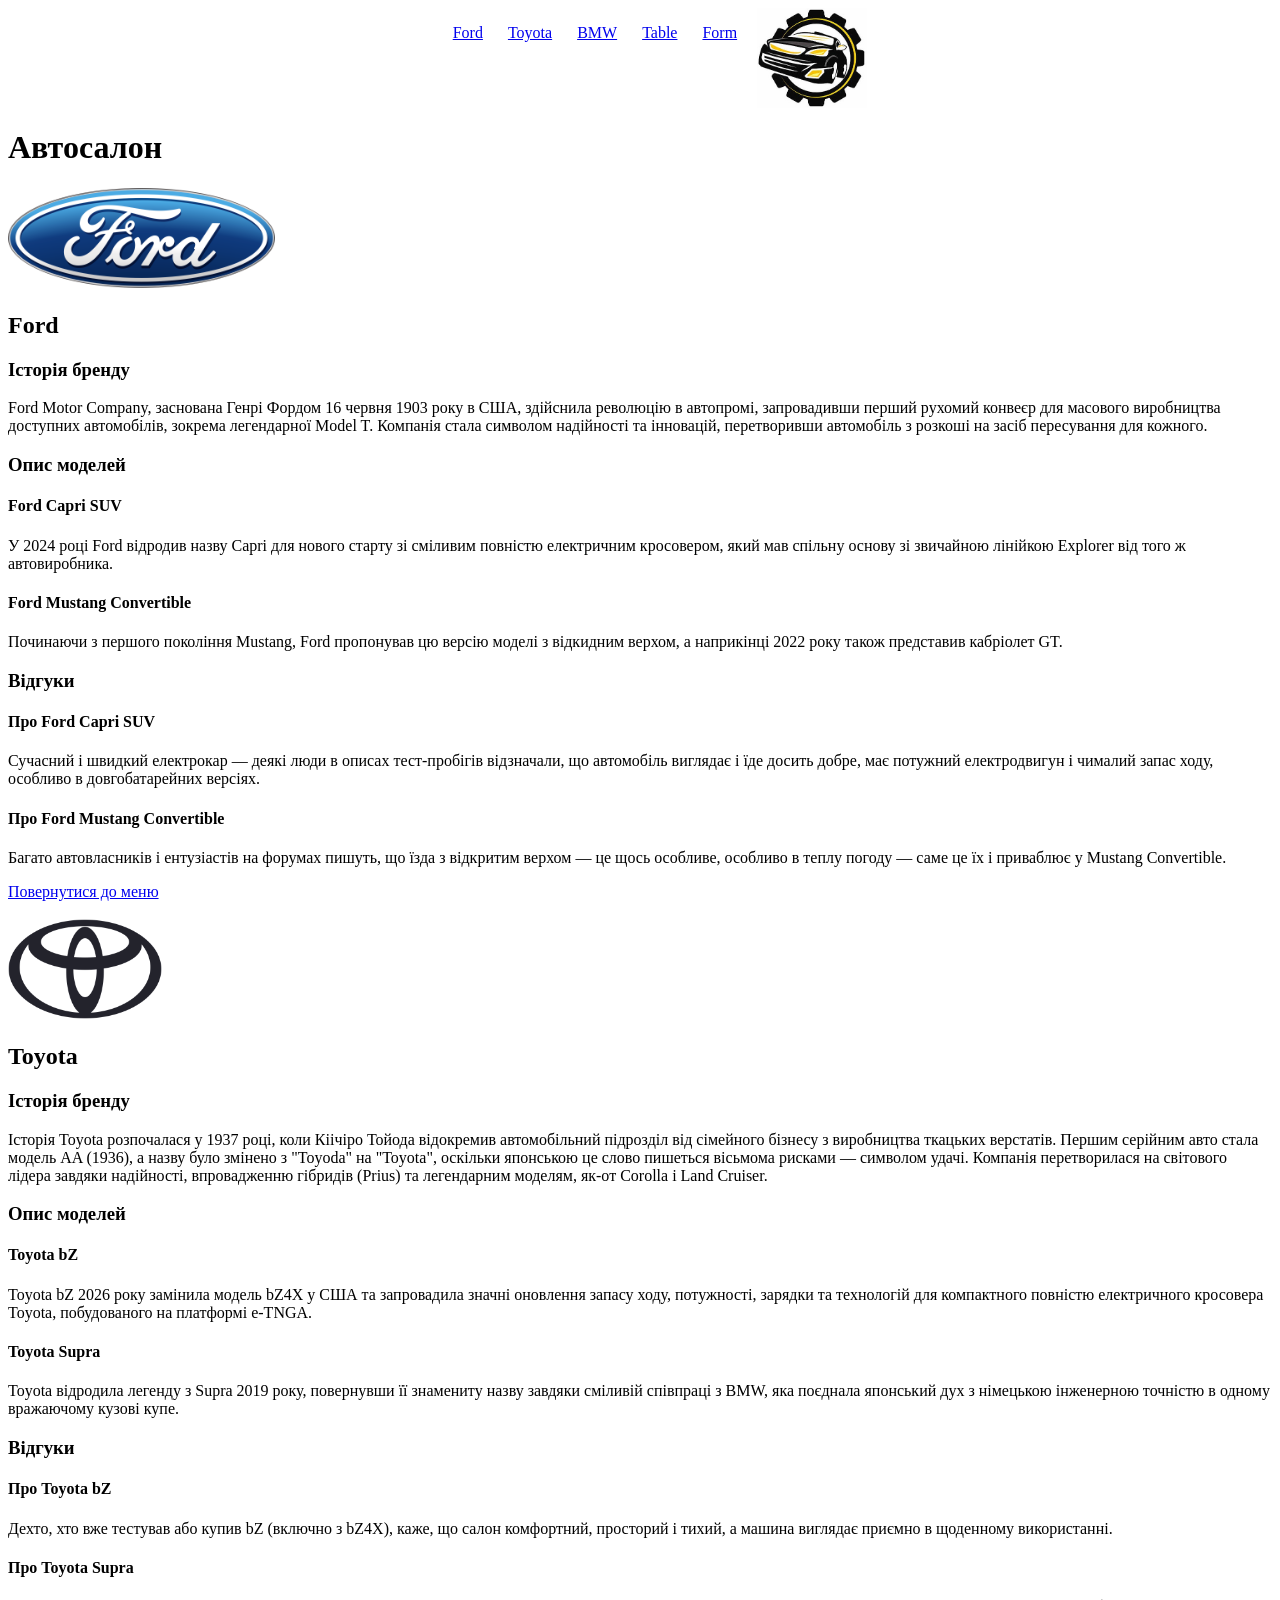
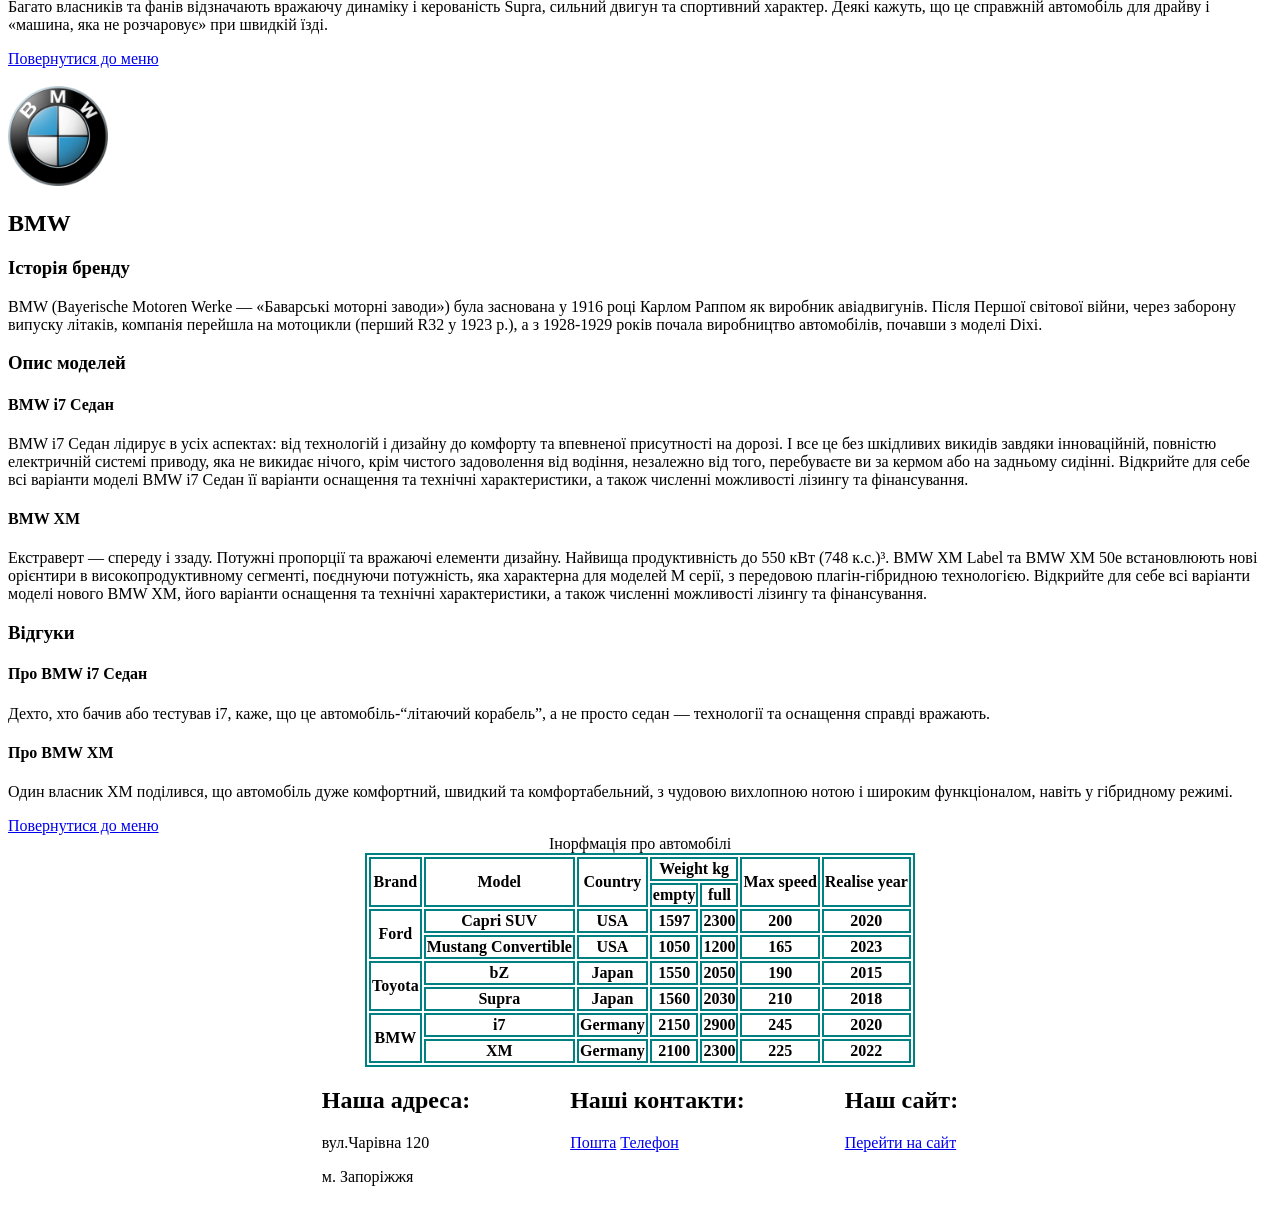
<file: index.html>
<!DOCTYPE html>
<html lang="uk">
<head>
    <meta charset="UTF-8">
    <meta name="viewport" content="width=device-width, initial-scale=1.0">
    <title>Головна сторінка</title>
    <link rel="stylesheet" href="./Assets/CSS/main.css">
    <link rel="icon" type="image/png" href="./Assets/Images/logo.jpg">
</head>
<body>
    <header>
        <nav class="menu">
            <ul>
                <li><a href="#ford">Ford</a></li>
                <li><a href="#toyota">Toyota</a></li>
                <li><a href="#bmw">BMW</a></li>
                <li><a href="#table-car-info">Table</a></li>
                <li><a href="./Assets/Html/Form.html">Form</a></li>
            </ul>
            <img src="Assets/Images/logo.jpg" alt="Shop logo">
        </nav>
    </header>
    <main>
        <h1>Автосалон</h1>
        <!-- Ford -->
        <article>
            <img src="Assets/Images/ford-logo.png" alt="Ford logo">
            <h2 id="ford">Ford</h2>
            <section>
                <h3>Історія бренду</h3>
                <p>Ford Motor Company, заснована Генрі Фордом 16 червня 1903 року в США, здійснила революцію в автопромі, запровадивши перший рухомий конвеєр для масового виробництва доступних автомобілів, зокрема легендарної Model T. Компанія стала символом надійності та інновацій, перетворивши автомобіль з розкоші на засіб пересування для кожного.</p>
            </section>
            <section>
                <h3>Опис моделей</h3>
                <article>
                    <h4>Ford Capri SUV</h4>
                    <p>У 2024 році Ford відродив назву Capri для нового старту зі сміливим повністю електричним кросовером, який мав спільну основу зі звичайною лінійкою Explorer від того ж автовиробника.</p>
                </article>
                <article>
                    <h4>Ford Mustang Convertible</h4>
                    <p>Починаючи з першого покоління Mustang, Ford пропонував цю версію моделі з відкидним верхом, а наприкінці 2022 року також представив кабріолет GT.</p>
                </article>
            </section>
            <section>
                <h3>Відгуки</h3>
                <article>
                    <h4>Про Ford Capri SUV</h4>
                    <p>Сучасний і швидкий електрокар — деякі люди в описах тест‑пробігів відзначали, що автомобіль виглядає і їде досить добре, має потужний електродвигун і чималий запас ходу, особливо в довгобатарейних версіях.</p>
                </article>
                <article>
                    <h4>Про Ford Mustang Convertible</h4>
                    <p>Багато автовласників і ентузіастів на форумах пишуть, що їзда з відкритим верхом — це щось особливе, особливо в теплу погоду — саме це їх і приваблює у Mustang Convertible.</p>
                </article>
            </section>
            <a href="#">Повернутися до меню</a>
        </article>
        <br>
        <!-- Toyota -->
        <article>
            <img src="Assets/Images/toyota-logo.png" alt="Toyota logo">
            <h2 id="toyota">Toyota</h2>
            <section>
                <h3>Історія бренду</h3>
                <p>Історія Toyota розпочалася у 1937 році, коли Кіічіро Тойода відокремив автомобільний підрозділ від сімейного бізнесу з виробництва ткацьких верстатів. Першим серійним авто стала модель AA (1936), а назву було змінено з "Toyoda" на "Toyota", оскільки японською це слово пишеться вісьмома рисками — символом удачі. Компанія перетворилася на світового лідера завдяки надійності, впровадженню гібридів (Prius) та легендарним моделям, як-от Corolla і Land Cruiser.</p>
            </section>
            <section>
                <h3>Опис моделей</h3>
                <article>
                    <h4>Toyota bZ</h4>
                    <p>Toyota bZ 2026 року замінила модель bZ4X у США та запровадила значні оновлення запасу ходу, потужності, зарядки та технологій для компактного повністю електричного кросовера Toyota, побудованого на платформі e-TNGA.</p>
                </article>
               
                <article>
                    <h4>Toyota Supra</h4>
                    <p>Toyota відродила легенду з Supra 2019 року, повернувши її знамениту назву завдяки сміливій співпраці з BMW, яка поєднала японський дух з німецькою інженерною точністю в одному вражаючому кузові купе.</p>
                </article>
            </section>
            <section>
                <h3>Відгуки</h3>
                <article>
                    <h4>Про Toyota bZ</h4>
                    <p>Дехто, хто вже тестував або купив bZ (включно з bZ4X), каже, що салон комфортний, просторий і тихий, а машина виглядає приємно в щоденному використанні.</p>
                </article>
               
                <article>
                    <h4>Про Toyota Supra</h4>
                    <p>Багато власників та фанів відзначають вражаючу динаміку і керованість Supra, сильний двигун та спортивний характер. Деякі кажуть, що це справжній автомобіль для драйву і «машина, яка не розчаровує» при швидкій їзді.</p> 
                </article>
            </section>
            <a href="#">Повернутися до меню</a>
        </article>
        <br>
        <!-- BMW -->
        <article>
            <img src="Assets/Images/bmw-logo.png" alt="BMW logo">
            <h2 id="bmw">BMW</h2>
            <section>
                <h3>Історія бренду</h3>
                <p>BMW (Bayerische Motoren Werke — «Баварські моторні заводи») була заснована у 1916 році Карлом Раппом як виробник авіадвигунів. Після Першої світової війни, через заборону випуску літаків, компанія перейшла на мотоцикли (перший R32 у 1923 р.), а з 1928-1929 років почала виробництво автомобілів, почавши з моделі Dixi. </p>
            </section>
            <section>
                <h3>Опис моделей</h3>
                <article>
                    <h4>BMW i7 Седан</h4>
                    <p>BMW i7 Седан лідирує в усіх аспектах: від технологій і дизайну до комфорту та впевненої присутності на дорозі. І все це без шкідливих викидів завдяки інноваційній, повністю     електричній системі приводу, яка не викидає нічого, крім чистого задоволення від водіння, незалежно від того, перебуваєте ви за кермом або на задньому сидінні. Відкрийте для себе всі варіанти моделі BMW i7 Седан її варіанти оснащення та технічні характеристики, а також численні можливості лізингу та фінансування.</p>
                </article>
                <article>
                    <h4>BMW XM</h4>
                    <p>Екстраверт — спереду і ззаду. Потужні пропорції та вражаючі елементи дизайну. Найвища продуктивність до 550 кВт (748 к.с.)³. BMW XM Label та BMW XM 50e встановлюють нові орієнтири в високопродуктивному сегменті, поєднуючи потужність, яка характерна для моделей M серії, з передовою плагін-гібридною технологією. Відкрийте для себе всі варіанти моделі нового BMW XM, його варіанти оснащення та технічні характеристики, а також численні можливості лізингу та фінансування.</p>
                </article>
            </section>
            <section>
                <h3>Відгуки</h3>
                <article>
                    <h4>Про BMW i7 Седан</h4>
                    <p>Дехто, хто бачив або тестував i7, каже, що це автомобіль‑“літаючий корабель”, а не просто седан — технології та оснащення справді вражають.</p>
                </article>
                <article>
                    <h4>Про BMW XM</h4>
                    <p>Один власник XM поділився, що автомобіль дуже комфортний, швидкий та комфортабельний, з чудовою вихлопною нотою і широким функціоналом, навіть у гібридному режимі.</p>
                </article>
            </section>  
            <a href="#">Повернутися до меню</a>
        </article>

        <!-- Таблиця -->
        <article>
            <table id="table-car-info">
                <caption>Інорфмація про автомобілі</caption>
                <thead>
                    <tr>
                        <th rowspan="2">Brand</th>
                        <th rowspan="2">Model</th>
                        <th rowspan="2">Country</th>
                        <th colspan="2">Weight kg</th>
                        <th rowspan="2">Max speed</th>
                        <th rowspan="2">Realise year</th>
                    </tr>
                    <tr>
                        <th>empty</th>
                        <th>full</th>
                    </tr>
                </thead>
                <tbody>
                    <!-- ford -->
                    <tr>
                        <th rowspan="2">Ford</th>
                        <th>Capri SUV</th>
                        <th>USA</th>
                        <th>1597</th>
                        <th>2300</th>
                        <th>200</th>
                        <th>2020</th>
                    </tr>
                    <tr>
                        <th>Mustang Convertible</th>
                        <th>USA</th>
                        <th>1050</th>
                        <th>1200</th>
                        <th>165</th>
                        <th>2023</th>
                    </tr>
                    <!-- toyota -->
                    <tr>
                        <th rowspan="2">Toyota</th>
                        <th>bZ</th>
                        <th>Japan</th>
                        <th>1550</th>
                        <th>2050</th>
                        <th>190</th>
                        <th>2015</th>
                    </tr>
                    <tr>
                        <th>Supra</th>
                        <th>Japan</th>
                        <th>1560</th>
                        <th>2030</th>
                        <th>210</th>
                        <th>2018</th>
                    </tr>
                     <!-- bmw -->
                    <tr>
                        <th rowspan="2">BMW</th>
                        <th>i7</th>
                        <th>Germany</th>
                        <th>2150</th>
                        <th>2900</th>
                        <th>245</th>
                        <th>2020</th>
                    </tr>
                    <tr>
                        <th>XM</th>
                        <th>Germany</th>
                        <th>2100</th>
                        <th>2300</th>
                        <th>225</th>
                        <th>2022</th>
                    </tr>
                </tbody>
            </table>
        </article>
    </main>

    <footer class="footer">
        <div>
            <h2>Наша адреса:</h2>
            <p>вул.Чарівна 120</p> 
            <p>м. Запоріжжя</p>
        </div>
        <div>
            <h2>Наші контакти:</h2>
            <a href="mailto:test@test.com">Пошта</a>
            <a href="tel:+380123456789">Телефон</a> 
        </div>
        <div>
            <h2>Наш сайт:</h2>
            <a href="https://developer.mozilla.org/en-US/" target="_blank">Перейти на сайт</a>
        </div>
    </footer>
</body>
</html>
</file>
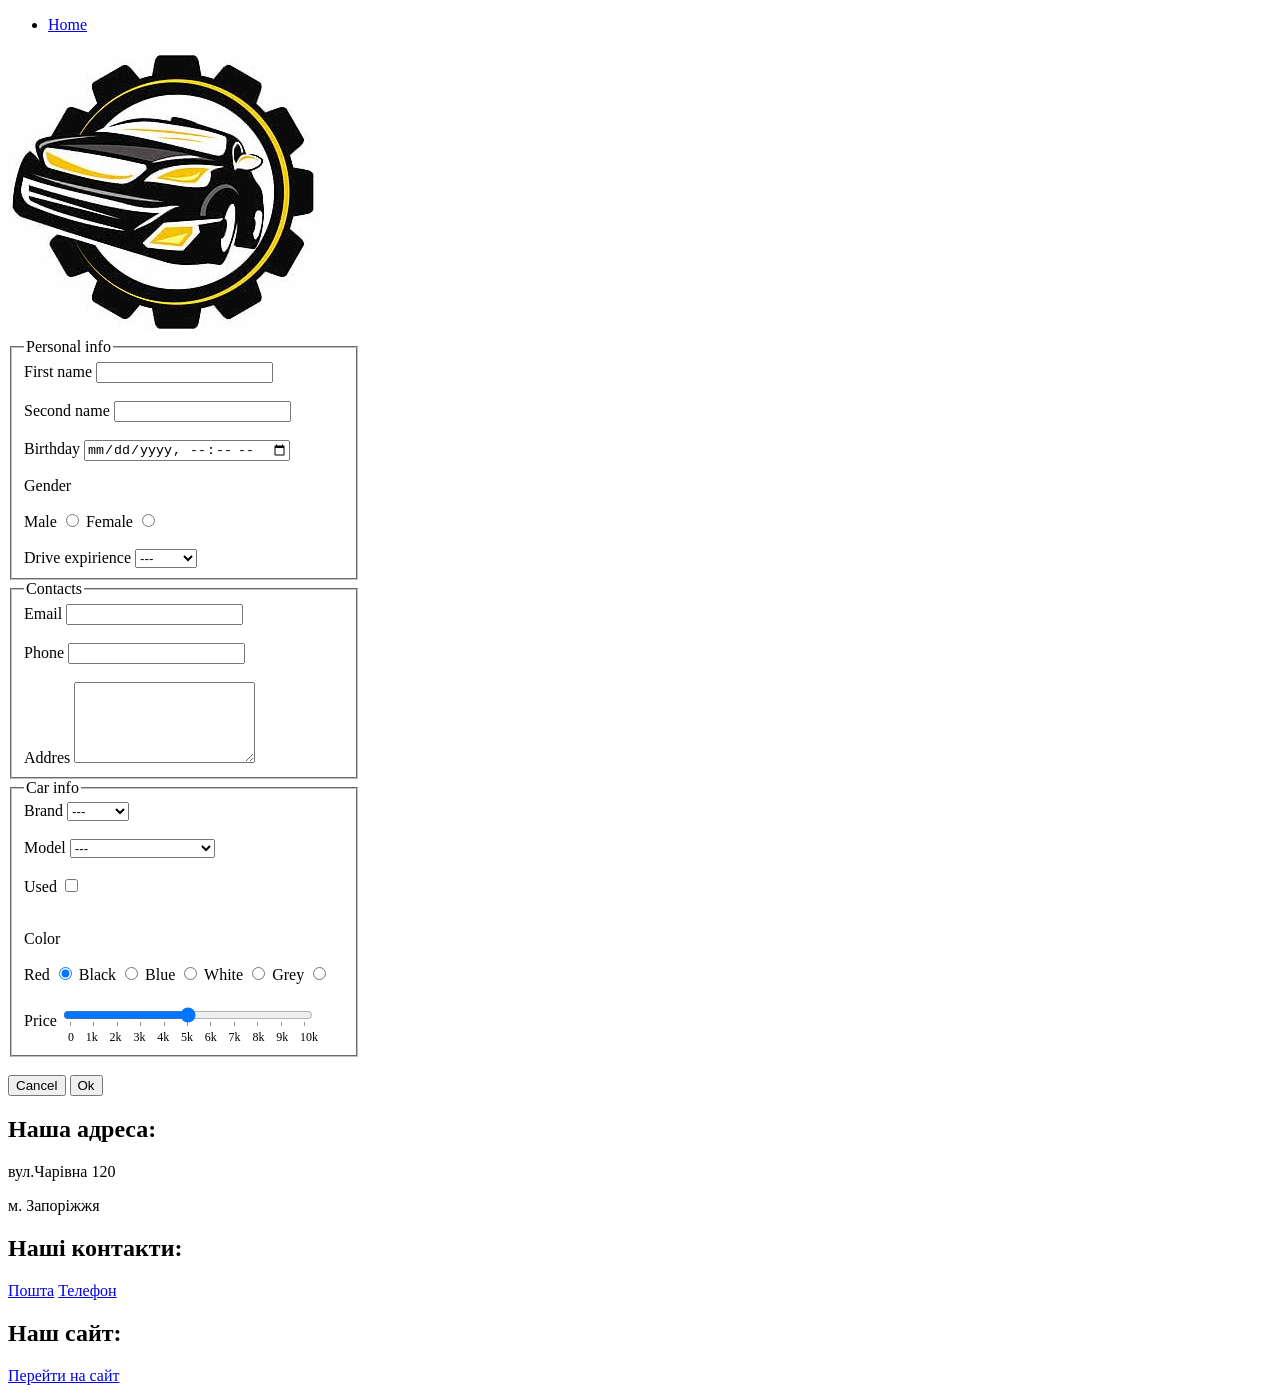
<file: Assets/Html/Form.html>
<!DOCTYPE html>
<html lang="uk">
<head>
    <meta charset="UTF-8">
    <meta name="viewport" content="width=device-width, initial-scale=1.0">
    <title>Form</title>
    <link rel="stylesheet" href="../CSS/Form.css">
    <link rel="icon" type="image/png" href="../Images/logo.jpg">
</head>
<body>
    <header>
        <nav class="menu">
            <ul>
                <li><a href="../../index.html">Home</a></li>
            </ul>
            <img src="../Images/logo.jpg" alt="Логотип магазину">
        </nav>
    </header>

    <main>
        <form>
            <!-- Perdonal info -->
            <div>
                <fieldset>
                    <legend>Personal info</legend>
                    <div>
                        <label for="name">First name</label>
                        <input type="text" name="name" id="name">
                    </div>
                    <div>
                        <br>
                        <label for="surname">Second name</label>
                        <input type="text" name="surname" id="surname">
                    </div>
                    <div>
                        <br>
                        <label for="birthday">Birthday</label>
                        <input type="datetime-local" name="birthday" id="birthday">
                    </div>
                    <div>
                        <p>Gender</p>
                        <label for="gender-m">Male</label>
                        <input type="radio" name="gender" id="gender-m" value="male">
                        <label for="gender-f">Female</label>
                        <input type="radio" name="gender" id="gender-f" value="Female">
                    </div>
                    <div>
                        <br>
                        <label for="drive-exp">Drive expirience</label>
                        <select name="drive-exp" id="drive-exp">
                            <option value="---" selected>---</option>
                            <option value="zero">Zero</option>
                            <option value="middle">Middle</option>
                            <option value="super">Super</option>
                        </select>
                    </div>
                </fieldset>
            </div>
            <!-- Contacts -->
            <div>
                <fieldset>
                    <legend>Contacts</legend>
                    <div>
                        
                        <label for="email">Email</label>
                        <input type="email" name="email" id="email">
                    </div>
                    <div>
                        <br>
                        <label for="phone">Phone</label>
                        <input type="tel" name="phone" id="phone">
                    </div>
                    <div>
                        <br>
                        <label for="addres">Addres</label>
                        <textarea name="addres" id="addres" rows="5" cols="20"></textarea>
                    </div>
                </fieldset>
            </div>
            <!-- Car info -->
            <div>
                <fieldset>
                    <legend>Car info</legend>
                    <div>
                        <label for="brand">Brand</label>
                        <select name="brand" id="brand">
                            <option value="---">---</option>
                            <option value="Ford">Ford</option>
                            <option value="Toyota">Toyota</option>
                            <option value="BMW">BMW</option>
                        </select>
                    </div>
                    <div>
                        <br>
                        <label for="model">Model</label>
                        <select name="model" id="model">
                            <option value="---">---</option>
                            <option value="Capri SUV">Capri SUV</option>
                            <option value="Mustang Convertible">Mustang Convertible</option>
                            <option value="bZ">bZ</option>
                            <option value="Supra">Supra</option>
                            <option value="i7">i7</option>
                            <option value="XM">XM</option>
                        </select>
                    </div>
                    <div>
                        <br>
                        <label for="used">Used</label>
                        <input type="checkbox" id="used" name="used">
                    </div>
                    <div>
                        <br>
                        <p>Color</p>
                        <label for="color-red">Red</label>
                        <input type="radio" name="color" id="color-red" value="red" checked>
                        <label for="color-black">Black</label>
                        <input type="radio" name="color" id="color-black"  value="black">
                        <label for="color-blue">Blue</label>
                        <input type="radio" name="color" id="color-blue"  value="blue">
                        <label for="color-white">White</label>
                        <input type="radio" name="color" id="color-white"  value="white">
                        <label for="color-grey">Grey</label>
                        <input type="radio" name="color" id="color-grey"  value="grey">
                    </div>
                    <div class="car-info">
                        <br>
                        <label for="range">Price</label>
                        <input type="range" name="price" id="range" min="0" max="10000" step="1000"
                        list="money">
                        <datalist id="money">
                            <option value="0" label="0"></option>
                            <option value="1000" label="1k"></option>
                            <option value="2000" label="2k"></option>
                            <option value="3000" label="3k"></option>
                            <option value="4000" label="4k"></option>
                            <option value="5000" label="5k"></option>
                            <option value="6000" label="6k"></option>
                            <option value="7000" label="7k"></option>
                            <option value="8000" label="8k"></option>
                            <option value="9000" label="9k"></option>
                            <option value="10000" label="10k"></option>
                        </datalist>
                    </div>
                </fieldset>
            </div>
            <br>
            <button type="reset">Cancel</button>
            <button type="submit">Ok</button>
        </form>
    </main>

     <footer class="footer">
        <div>
            <h2>Наша адреса:</h2>
            <p>вул.Чарівна 120</p> 
            <p>м. Запоріжжя</p>
        </div>
        <div>
            <h2>Наші контакти:</h2>
            <a href="mailto:test@test.com">Пошта</a>
            <a href="tel:+380123456789">Телефон</a> 
        </div>
        <div>
            <h2>Наш сайт:</h2>
            <a href="https://developer.mozilla.org/en-US/" target="_blank">Перейти на сайт</a>
        </div>
    </footer>
    
</body>
</html>
</file>
<file: Assets/CSS/main.css>
* {
    box-sizing: border-box;
}

.menu ul {
    display: flex;
    flex-direction: row;
    list-style-type: none;
    gap: 25px;
}


.footer {
    display: flex;
    justify-content: center;
    gap: 100px;
}

.menu {
    display: flex;
    gap: 20px;
    justify-content: center;
}

img {
    height: 100px;
}

table, tr, th, td {
    border: 2px solid teal;
}

table {
    margin-left: auto;
    margin-right: auto;
}
</file>
<file: Assets/CSS/Form.css>
fieldset {
    width: 320px;
}

datalist {
    display: flex;
    justify-content: space-between;
    width: 250px;
    position: relative;
    left: 44px;
    font-size: 12px;
}

option {
    padding: 0;
}

input[type="range"] {
    width: 250px;
}
</file>
